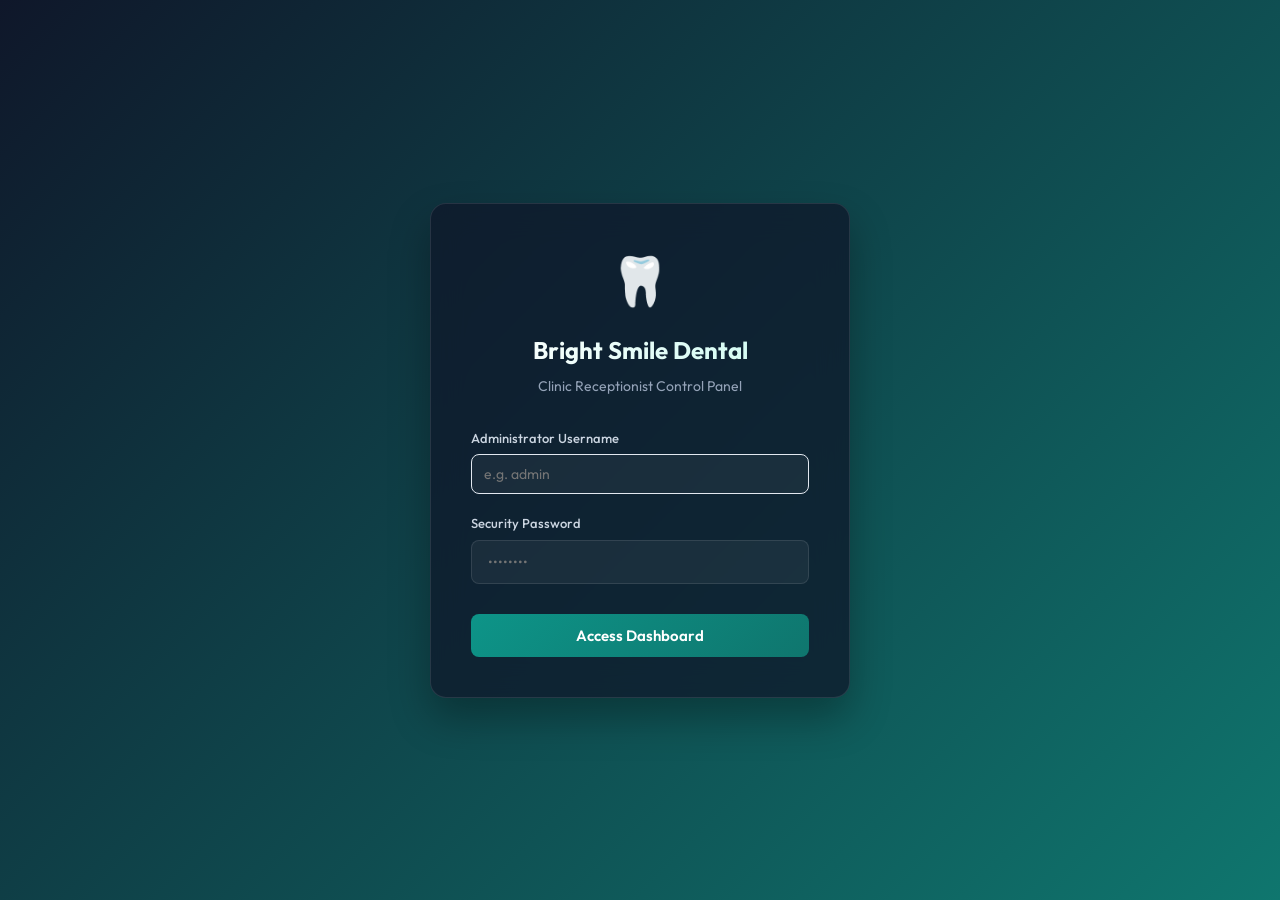
<file: static/login.html>
<!DOCTYPE html>
<html lang="en">
<head>
    <meta charset="UTF-8">
    <meta name="viewport" content="width=device-width, initial-scale=1.0">
    <title>Bright Smile Dental Care - Admin Login</title>
    <!-- Google Fonts: Outfit -->
    <link href="https://fonts.googleapis.com/css2?family=Outfit:wght@300;400;500;600;700&display=swap" rel="stylesheet">
    <link rel="stylesheet" href="/static/css/style.css">
</head>
<body class="login-page">
    <div class="login-card">
        <span class="login-logo">🦷</span>
        <h2 class="login-title">Bright Smile Dental</h2>
        <p class="login-subtitle">Clinic Receptionist Control Panel</p>
        
        <div id="error-msg" class="login-error-msg"></div>

        <form id="login-form" class="login-form">
            <div class="form-group">
                <label for="username">Administrator Username</label>
                <div class="login-input-wrapper">
                    <input type="text" id="username" class="login-input" required autocomplete="username" placeholder="e.g. admin">
                </div>
            </div>
            
            <div class="form-group">
                <label for="password">Security Password</label>
                <div class="login-input-wrapper">
                    <input type="password" id="password" class="login-input" required autocomplete="current-password" placeholder="••••••••">
                </div>
            </div>

            <button type="submit" id="submit-btn" class="login-btn">Access Dashboard</button>
        </form>
    </div>

    <script>
        document.getElementById('login-form').addEventListener('submit', async (e) => {
            e.preventDefault();
            const username = document.getElementById('username').value;
            const password = document.getElementById('password').value;
            const errorMsg = document.getElementById('error-msg');
            const submitBtn = document.getElementById('submit-btn');

            errorMsg.style.display = 'none';
            submitBtn.disabled = true;
            submitBtn.textContent = 'Logging in...';

            try {
                const response = await fetch('/api/login', {
                    method: 'POST',
                    headers: {
                        'Content-Type': 'application/json'
                    },
                    body: JSON.stringify({ username, password })
                });

                if (response.ok) {
                    window.location.reload();
                } else {
                    const data = await response.json();
                    errorMsg.textContent = data.detail || 'Invalid username or password.';
                    errorMsg.style.display = 'block';
                }
            } catch (err) {
                errorMsg.textContent = 'Connection error. Please try again.';
                errorMsg.style.display = 'block';
            } finally {
                submitBtn.disabled = false;
                submitBtn.textContent = 'Access Dashboard';
            }
        });
    </script>
</body>
</html>
</file>
<file: static/css/style.css>
:root {
    --primary-color: #0f766e; /* Teal 700 */
    --primary-hover: #115e59; /* Teal 800 */
    --primary-light: #ccfbf1; /* Teal 100 */
    --bg-color: #f8fafc; /* Slate 50 */
    --sidebar-bg: #0f172a; /* Slate 900 */
    --sidebar-color: #94a3b8; /* Slate 400 */
    --sidebar-active: #ffffff;
    --card-bg: #ffffff;
    --text-color: #1e293b; /* Slate 800 */
    --text-muted: #64748b; /* Slate 500 */
    --border-color: #e2e8f0; /* Slate 200 */
    --success-color: #10b981; /* Emerald 500 */
    --success-bg: #ecfdf5; /* Emerald 50 */
    --danger-color: #ef4444; /* Red 500 */
    --danger-bg: #fef2f2; /* Red 50 */
    --font-family: 'Outfit', sans-serif;
    --shadow-sm: 0 1px 2px 0 rgb(0 0 0 / 0.05);
    --shadow-md: 0 4px 6px -1px rgb(0 0 0 / 0.1), 0 2px 4px -2px rgb(0 0 0 / 0.1);
    --shadow-lg: 0 10px 15px -3px rgb(0 0 0 / 0.1), 0 4px 6px -4px rgb(0 0 0 / 0.1);
}

* {
    margin: 0;
    padding: 0;
    box-sizing: border-box;
}

body {
    font-family: var(--font-family);
    background-color: var(--bg-color);
    color: var(--text-color);
    line-height: 1.5;
    -webkit-font-smoothing: antialiased;
}

.app-container {
    display: flex;
    min-height: 100vh;
}

/* Sidebar Styling */
.sidebar {
    width: 260px;
    background-color: var(--sidebar-bg);
    color: var(--sidebar-color);
    display: flex;
    flex-direction: column;
    padding: 24px 16px;
    flex-shrink: 0;
}

.sidebar-brand {
    display: flex;
    align-items: center;
    gap: 12px;
    margin-bottom: 32px;
    padding: 0 8px;
}

.brand-icon {
    font-size: 28px;
}

.brand-text h1 {
    font-size: 18px;
    font-weight: 700;
    color: #ffffff;
    line-height: 1.2;
}

.brand-text p {
    font-size: 12px;
    color: var(--text-muted);
    font-weight: 500;
}

.sidebar-nav {
    display: flex;
    flex-direction: column;
    gap: 6px;
    flex-grow: 1;
}

.nav-item {
    display: flex;
    align-items: center;
    gap: 12px;
    background: none;
    border: none;
    color: var(--sidebar-color);
    padding: 12px 16px;
    border-radius: 8px;
    cursor: pointer;
    font-family: var(--font-family);
    font-size: 14px;
    font-weight: 500;
    text-align: left;
    transition: all 0.2s ease;
    width: 100%;
}

.nav-item:hover {
    background-color: rgb(255 255 255 / 0.05);
    color: #ffffff;
}

.nav-item.active {
    background-color: var(--primary-color);
    color: #ffffff;
}

.nav-icon {
    font-size: 16px;
}

.sidebar-footer {
    padding-top: 16px;
    border-top: 1px solid rgb(255 255 255 / 0.1);
    font-size: 12px;
}

.status-badge {
    display: inline-flex;
    align-items: center;
    gap: 6px;
    font-weight: 600;
}

.status-online {
    color: var(--success-color);
}

.status-online::before {
    content: '';
    display: inline-block;
    width: 8px;
    height: 8px;
    border-radius: 50%;
    background-color: var(--success-color);
}

/* Main Content Styling */
.main-content {
    flex-grow: 1;
    display: flex;
    flex-direction: column;
    padding: 32px;
    overflow-y: auto;
    height: 100vh;
}

.main-header {
    display: flex;
    justify-content: space-between;
    align-items: center;
    margin-bottom: 32px;
    padding-bottom: 16px;
    border-bottom: 1px solid var(--border-color);
}

.header-title h2 {
    font-size: 24px;
    font-weight: 700;
    color: var(--text-color);
    margin-bottom: 4px;
}

.header-title p {
    font-size: 14px;
    color: var(--text-muted);
}

.header-profile {
    display: flex;
    align-items: center;
    gap: 12px;
}

.profile-info {
    text-align: right;
}

.profile-role {
    display: block;
    font-size: 11px;
    color: var(--text-muted);
    font-weight: 600;
    text-transform: uppercase;
}

.profile-name {
    font-size: 14px;
    font-weight: 600;
    color: var(--text-color);
}

/* Tab Panels */
.tab-panel {
    display: none;
    animation: fadeIn 0.3s ease;
}

.tab-panel.active {
    display: block;
}

@keyframes fadeIn {
    from { opacity: 0; transform: translateY(4px); }
    to { opacity: 1; transform: translateY(0); }
}

/* Stats Cards styling */
.stats-grid {
    display: grid;
    grid-template-columns: repeat(auto-fit, minmax(240px, 1fr));
    gap: 24px;
    margin-bottom: 32px;
}

.stat-card {
    background-color: var(--card-bg);
    border-radius: 12px;
    padding: 24px;
    box-shadow: var(--shadow-sm);
    border: 1px solid var(--border-color);
    transition: transform 0.2s ease, box-shadow 0.2s ease;
}

.stat-card:hover {
    transform: translateY(-2px);
    box-shadow: var(--shadow-md);
}

.stat-header {
    display: flex;
    justify-content: space-between;
    align-items: center;
    margin-bottom: 12px;
}

.stat-title {
    font-size: 14px;
    font-weight: 600;
    color: var(--text-muted);
}

.stat-icon {
    font-size: 20px;
    background-color: #f1f5f9;
    width: 36px;
    height: 36px;
    border-radius: 8px;
    display: flex;
    align-items: center;
    justify-content: center;
}

.stat-value {
    font-size: 32px;
    font-weight: 700;
    color: var(--text-color);
    margin-bottom: 4px;
}

.stat-footer {
    font-size: 12px;
    color: var(--text-muted);
}

/* Content Card Elements */
.content-card {
    background-color: var(--card-bg);
    border-radius: 12px;
    border: 1px solid var(--border-color);
    box-shadow: var(--shadow-sm);
    padding: 24px;
    margin-bottom: 24px;
}

.content-card h3 {
    font-size: 18px;
    font-weight: 700;
    margin-bottom: 16px;
    color: var(--text-color);
}

.card-desc, .section-description {
    font-size: 14px;
    color: var(--text-muted);
    margin-bottom: 20px;
}

.card-header-actions {
    display: flex;
    justify-content: flex-end;
    margin-bottom: 16px;
}

.search-input {
    width: 320px;
    padding: 10px 16px;
    border: 1px solid var(--border-color);
    border-radius: 8px;
    font-family: var(--font-family);
    font-size: 14px;
    outline: none;
    transition: border-color 0.2s ease;
}

.search-input:focus {
    border-color: var(--primary-color);
}

/* Tables styling */
.table-wrapper {
    overflow-x: auto;
    border-radius: 8px;
    border: 1px solid var(--border-color);
}

table {
    width: 100%;
    border-collapse: collapse;
    text-align: left;
    font-size: 14px;
}

th {
    background-color: #f8fafc;
    color: var(--text-muted);
    font-weight: 600;
    padding: 14px 16px;
    border-bottom: 1px solid var(--border-color);
}

td {
    padding: 14px 16px;
    border-bottom: 1px solid var(--border-color);
    color: var(--text-color);
}

tr:last-child td {
    border-bottom: none;
}

tr:hover td {
    background-color: #f8fafc;
}

.loading-text {
    text-align: center;
    color: var(--text-muted);
    padding: 32px;
    font-style: italic;
}

/* Badges styling */
.badge {
    display: inline-flex;
    align-items: center;
    padding: 4px 10px;
    border-radius: 9999px;
    font-size: 12px;
    font-weight: 600;
}

.badge-success {
    background-color: var(--success-bg);
    color: var(--success-color);
}

.badge-danger {
    background-color: var(--danger-bg);
    color: var(--danger-color);
}

/* Buttons styling */
.btn {
    display: inline-flex;
    align-items: center;
    justify-content: center;
    gap: 8px;
    padding: 8px 16px;
    border-radius: 8px;
    font-family: var(--font-family);
    font-size: 13px;
    font-weight: 600;
    cursor: pointer;
    border: none;
    transition: all 0.2s ease;
    text-decoration: none;
}

.btn-primary {
    background-color: var(--primary-color);
    color: #ffffff;
}

.btn-primary:hover {
    background-color: var(--primary-hover);
}

.btn-danger {
    background-color: var(--danger-color);
    color: #ffffff;
}

.btn-danger:hover {
    background-color: #dc2626;
}

.btn-sm {
    padding: 6px 12px;
    border-radius: 6px;
    font-size: 12px;
}

/* Slots Tracker Panel Layout */
.slots-layout {
    display: grid;
    grid-template-columns: 280px 1fr;
    gap: 24px;
    align-items: start;
}

.date-picker-input {
    width: 100%;
    padding: 10px 12px;
    border: 1px solid var(--border-color);
    border-radius: 8px;
    font-family: var(--font-family);
    font-size: 14px;
    outline: none;
}

.date-picker-input:focus {
    border-color: var(--primary-color);
}

.selector-desc {
    font-size: 13px;
    color: var(--text-muted);
    margin-bottom: 16px;
}

.slots-grid {
    display: grid;
    grid-template-columns: repeat(auto-fill, minmax(280px, 1fr));
    gap: 16px;
}

.slot-tile {
    padding: 16px;
    border-radius: 10px;
    border: 1px solid var(--border-color);
    background-color: var(--card-bg);
    display: flex;
    flex-direction: column;
    gap: 8px;
    transition: box-shadow 0.2s ease;
}

.slot-tile:hover {
    box-shadow: var(--shadow-sm);
}

.slot-tile.available {
    border-left: 4px solid var(--success-color);
}

.slot-tile.booked {
    border-left: 4px solid var(--danger-color);
    background-color: #fafafa;
}

.slot-time-header {
    display: flex;
    justify-content: space-between;
    align-items: center;
    font-weight: 700;
}

.slot-status-indicator {
    font-size: 11px;
    font-weight: 700;
    text-transform: uppercase;
}

.slot-patient-info {
    font-size: 13px;
}

.slot-patient-name {
    font-weight: 600;
    color: var(--text-color);
    display: block;
}

.slot-patient-phone {
    color: var(--text-muted);
    display: block;
    font-size: 12px;
}

.slot-patient-service {
    background-color: #f1f5f9;
    padding: 2px 6px;
    border-radius: 4px;
    font-size: 11px;
    display: inline-block;
    margin-top: 4px;
    font-weight: 500;
}

/* Forms layout inside Settings */
.settings-form-layout {
    display: grid;
    grid-template-columns: 1fr;
    gap: 24px;
}

.form-group {
    margin-bottom: 16px;
}

.form-group label {
    display: block;
    font-size: 13px;
    font-weight: 600;
    color: var(--text-color);
    margin-bottom: 6px;
}

.form-group input[type="text"],
.form-group input[type="url"],
.form-group input[type="email"],
.form-group textarea {
    width: 100%;
    padding: 10px 12px;
    border: 1px solid var(--border-color);
    border-radius: 8px;
    font-family: var(--font-family);
    font-size: 14px;
    outline: none;
    transition: border-color 0.2s ease;
}

.form-group input:focus,
.form-group textarea:focus {
    border-color: var(--primary-color);
}

.form-row {
    display: grid;
    grid-template-columns: 1fr 1fr;
    gap: 16px;
}

.form-hint {
    display: block;
    font-size: 12px;
    color: var(--text-muted);
    margin-top: 4px;
}

.section-divider {
    border-top: 1px solid var(--border-color);
    padding-top: 24px;
    margin-top: 24px;
}

.settings-actions {
    display: flex;
    align-items: center;
    gap: 16px;
    margin-top: 8px;
}

.status-msg {
    font-size: 14px;
    font-weight: 500;
    transition: opacity 0.3s ease;
}

.status-msg.success {
    color: var(--success-color);
}

.status-msg.error {
    color: var(--danger-color);
}

/* Responsive elements */
@media (max-width: 900px) {
    .app-container {
        flex-direction: column;
    }
    
    .sidebar {
        width: 100%;
        height: auto;
        padding: 16px;
    }
    
    .sidebar-brand {
        margin-bottom: 16px;
    }
    
    .sidebar-nav {
        flex-direction: row;
        flex-wrap: wrap;
    }
    
    .nav-item {
        width: auto;
    }
    
    .main-content {
        padding: 16px;
        height: auto;
    }
    
    .slots-layout {
        grid-template-columns: 1fr;
    }
    
    .form-row {
        grid-template-columns: 1fr;
    }
}

/* Login Page Specific Styles */
.login-page {
    background: linear-gradient(135deg, #0f172a 0%, #0f766e 100%);
    min-height: 100vh;
    display: flex;
    align-items: center;
    justify-content: center;
    padding: 20px;
    font-family: var(--font-family);
}

.login-card {
    background: rgba(15, 23, 42, 0.75);
    backdrop-filter: blur(16px);
    border: 1px solid rgba(255, 255, 255, 0.1);
    box-shadow: 0 20px 40px rgba(0, 0, 0, 0.3);
    border-radius: 16px;
    width: 100%;
    max-width: 420px;
    padding: 40px;
    color: #ffffff;
    text-align: center;
    animation: fadeIn 0.5s ease;
}

.login-logo {
    font-size: 48px;
    margin-bottom: 16px;
    display: inline-block;
    animation: pulse 2s infinite;
}

@keyframes pulse {
    0% { transform: scale(1); }
    50% { transform: scale(1.05); }
    100% { transform: scale(1); }
}

.login-title {
    font-size: 24px;
    font-weight: 700;
    margin-bottom: 8px;
    background: linear-gradient(to right, #ffffff, #ccfbf1);
    -webkit-background-clip: text;
    -webkit-text-fill-color: transparent;
}

.login-subtitle {
    font-size: 14px;
    color: #94a3b8;
    margin-bottom: 32px;
}

.login-form .form-group {
    text-align: left;
    margin-bottom: 20px;
}

.login-form label {
    color: #cbd5e1;
    font-size: 13px;
    font-weight: 500;
    margin-bottom: 6px;
    display: block;
}

.login-input-wrapper {
    position: relative;
}

.login-input {
    width: 100%;
    background: rgba(255, 255, 255, 0.05);
    border: 1px solid rgba(255, 255, 255, 0.1);
    border-radius: 8px;
    padding: 12px 16px;
    color: #ffffff;
    font-size: 14px;
    font-family: var(--font-family);
    outline: none;
    transition: all 0.3s ease;
}

.login-input:focus {
    background: rgba(255, 255, 255, 0.1);
    border-color: #0d9488;
    box-shadow: 0 0 0 3px rgba(13, 148, 136, 0.2);
}

.login-btn {
    width: 100%;
    background: linear-gradient(135deg, #0d9488 0%, #0f766e 100%);
    color: #ffffff;
    border: none;
    border-radius: 8px;
    padding: 12px;
    font-size: 15px;
    font-weight: 600;
    cursor: pointer;
    transition: all 0.3s ease;
    margin-top: 10px;
    font-family: var(--font-family);
}

.login-btn:hover {
    transform: translateY(-1px);
    box-shadow: 0 4px 12px rgba(13, 148, 136, 0.3);
    background: linear-gradient(135deg, #14b8a6 0%, #0f766e 100%);
}

.login-btn:active {
    transform: translateY(0);
}

.login-error-msg {
    color: #ef4444;
    background: rgba(239, 68, 68, 0.1);
    border: 1px solid rgba(239, 68, 68, 0.2);
    border-radius: 8px;
    padding: 10px 12px;
    font-size: 13px;
    margin-bottom: 20px;
    display: none;
    text-align: left;
}
</file>
